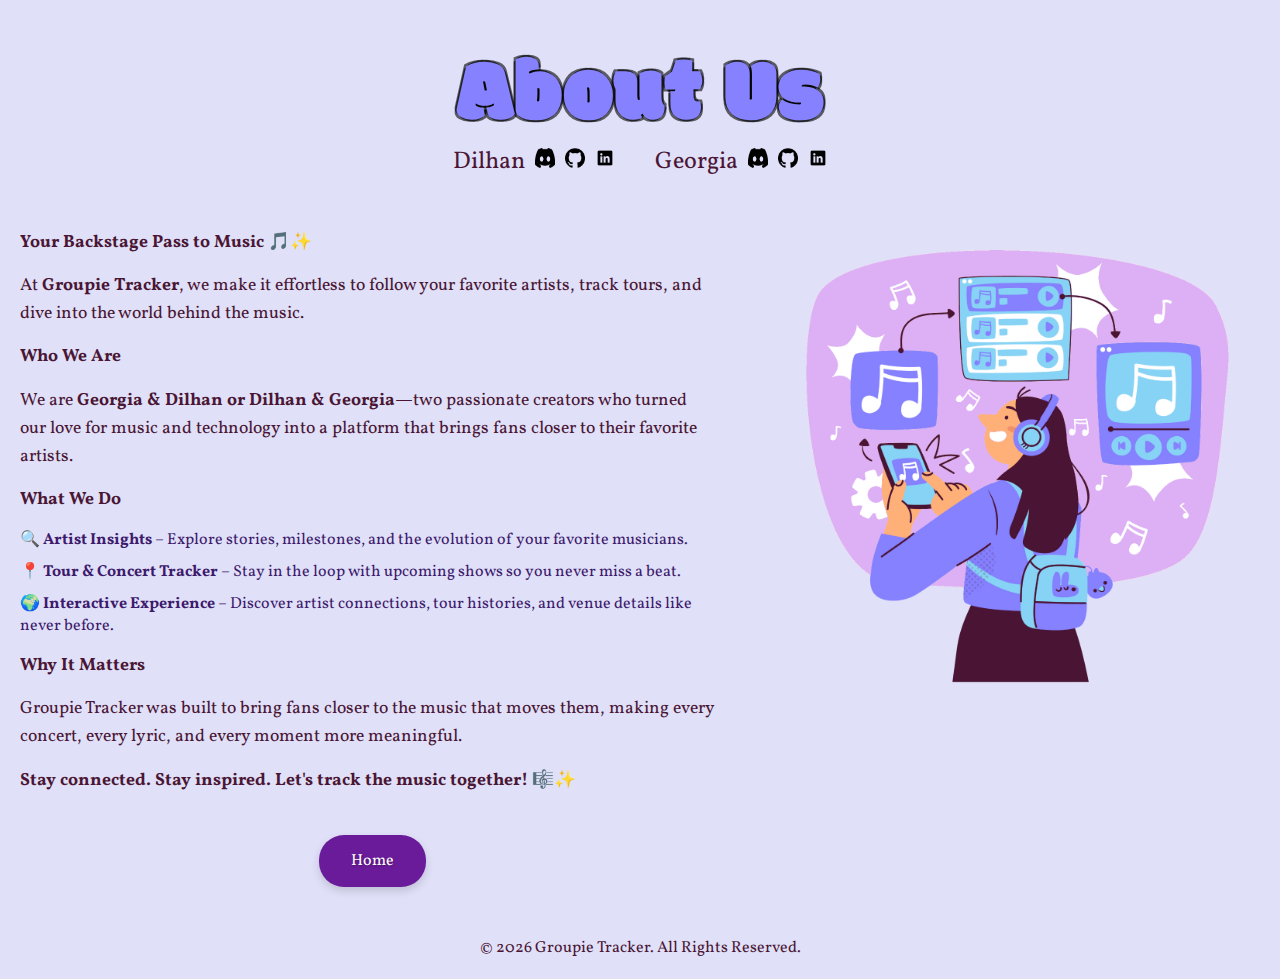
<file: templates/aboutus.html>
<!DOCTYPE html>
<html lang="en">
<head>
    <meta charset="UTF-8">
    <meta name="viewport" content="width=device-width, initial-scale=1.0">
    <link rel="icon" type="image/png" href="/static/favicon.png">
    <link rel="stylesheet" href="/static/styles.css">
    <link rel="stylesheet" href="/static/aboutus.css">
    <title>About Us</title>
    <link href="https://fonts.googleapis.com/css2?family=Modak&display=swap" rel="stylesheet">
    <link href="https://fonts.googleapis.com/css2?family=Vollkorn:ital,wght@0,400..900;1,400..900&display=swap" rel="stylesheet">
</head>
<body>
    <div class="main-content">
        <h1>About Us</h1>
        <div class="social-icons-container">
            <div class="social-icons">
                <span class="icon-label">Dilhan</span>
                <a href="https://discordapp.com/users/1277217326256881736" target="_blank" rel="noopener noreferrer"><!--noopener noreferrer is for security reasons-->
                  <img src="/static/images/discord.png" alt="Discord">
                </a>
                <a href="https://github.com/dilhanaslamaci" target="_blank" rel="noopener noreferrer">
                  <img src="/static/images/github.png" alt="GitHub">
                </a>
                <a href="https://www.linkedin.com/in/dilhanaslamaci/" target="_blank" rel="noopener noreferrer"> 
                  <img src="/static/images/linkedin.png" alt="LinkedIn">
                </a>
            </div>
            <div class="social-icons">
                <span class="icon-label">Georgia</span>
                <a href="https://discordapp.com/users/1277216244910522371" target="_blank" rel="noopener noreferrer"> <!--noopener noreferrer is for security reasons-->
                    <img src="/static/images/discord.png" alt="Discord">
                </a>
                <a href="https://github.com/RamGeo" target="_blank" rel="noopener noreferrer">
                  <img src="/static/images/github.png" alt="GitHub">
                </a>
                <a href="https://www.linkedin.com/in/georgia-marouli/" target="_blank" rel="noopener noreferrer">
                  <img src="/static/images/linkedin.png" alt="LinkedIn">
                </a>
            </div>
        </div>
    </div>
        
        <div class="content-container">
            <div class="text-section">
                <p><strong>Your Backstage Pass to Music 🎵✨</strong></p>
                <p>At <strong>Groupie Tracker</strong>, we make it effortless to follow your favorite artists, track tours, and dive into the world behind the music.</p>
                
                <p><strong>Who We Are</strong></p>  
                <p>We are <strong>Georgia & Dilhan or Dilhan & Georgia</strong>—two passionate creators who turned our love for music and technology into a platform that brings fans closer to their favorite artists.</p>
                
                <p><strong>What We Do</strong></p>
                <ul>
                    <li>🔍 <strong>Artist Insights</strong> – Explore stories, milestones, and the evolution of your favorite musicians.</li>
                    <li>📍 <strong>Tour & Concert Tracker</strong> – Stay in the loop with upcoming shows so you never miss a beat.</li>
                    <li>🌍 <strong>Interactive Experience</strong> – Discover artist connections, tour histories, and venue details like never before.</li>
                </ul>
                
                <p><strong>Why It Matters</strong></p>
                <p>Groupie Tracker was built to bring fans closer to the music that moves them, making every concert, every lyric, and every moment more meaningful.</p>
                
                <p><strong>Stay connected. Stay inspired. Let's track the music together! 🎼✨</strong></p>
                
                <div class="button-container">
                    <a href="/">
                        <button type="button" class="home-button">Home</button>
                    </a>
                </div>
            </div>
            
            <div class="image-section">
                <img src="/static/images/aboutus.png" alt="About Us">
            </div>
        </div>
    </div>

    <footer>
        <p>&copy; <span id="year"></span> Groupie Tracker. All Rights Reserved.</p>
    </footer>

    <script>
        document.getElementById("year").textContent = new Date().getFullYear();
    </script>
</body>
</html>
</file>
<file: static/styles.css>
/* Basic styles */
@import url('https://fonts.googleapis.com/css2?family=Modak&display=swap');
@import url('https://fonts.googleapis.com/css2?family=Vollkorn:ital,wght@0,400..900;1,400..900&display=swap');

* {
    margin: 0;
    padding: 0;
    box-sizing: border-box;
}

a {
    text-decoration: none;
}
html, body {
    width: 100%;
    height: 100%;
}

body {
    font-family: Modak, sans-serif;
    background-color: rgb(224, 224, 249);
    background-size: 400% 400%;
    background-attachment: fixed;
    background-repeat: repeat;
    animation: gradient 15s ease infinite;
}

@keyframes gradient {
    0% {
        background-position: 0% 50%;
    }
    50% {
        background-position: 100% 50%;
    }
    100% {
        background-position: 0% 50%;
    }
}

h1 {
    font-size: 7vw;
    color: #8682ff;
    font-style: normal;
    font-weight: 50;
    text-shadow: 
        2px 2px 0 rgba(0, 0, 0, 0.6),
        -2px -2px 0 rgba(0, 0, 0, 0.6),
        2px -2px 0 rgba(0, 0, 0, 0.6),
        -2px 2px 0 rgba(0, 0, 0, 0.6);
    padding-top: 20px;
}

p {
    font-family: Vollkorn, sans-serif;
    font-size: 1.0em;
    color: #4a1634;
}

.container {
    display: grid;
    grid-template-columns: 1fr;
    gap: 20px;
    max-width: 1200px;
    margin: 0 auto;
    color: transparent;
}

.data-section {
    background-color: transparent;
    padding: 20px;
    border-radius: 20px;
    box-shadow: 0 2px 10px rgba(0, 0, 0, 0.1);
}

.data-section h2 {
    font-size: 1.8em;
    margin-bottom: 15px;
    color: #ffffff;
    text-align: center;
}

.data-list {
    display: flex;
    flex-wrap: wrap;
    justify-content: center;
    gap: 20px;
}

.data-item {
    font-size: 16px;
    font-family: Vollkorn, sans-serif;
    color: #3D1A6C;
    background-color: #b6b4fd;
    border-radius: 8px;
    padding: 15px;
    max-width: 20vw;
    box-shadow: 0 2px 5px rgba(141, 7, 7, 0.1);
    text-align: center;
    cursor: pointer;
    transition: transform 0.3s, box-shadow 0.3s, background-color 0.3s, border-color 0.3s, opacity 0.3s, color 0.3s;
}

.data-item:hover {
    transform: scale(1.05) rotate(-3deg);
    box-shadow: 0 4px 15px rgba(0, 0, 0, 0.3);
    background-color: transparent;
    border: 2px solid #000000;
    opacity: 0.9;
    color: black;
}

.artist-image {
    max-width: 100%;
    border-radius: 8px;
}

footer {
    text-align: center;
    margin-top: 40px;
    color: #777;
}

footer p {
    font-size: 1em;
}

.scroll-down-button {
    position: fixed;
    bottom: 40px;
    right: 40px;
    width: 80px;
    height: 80px;
    background: none;
    border: none;
    cursor: pointer;
    z-index: 999;
    display: block;
    transition: all 0.3s ease;
}

.scroll-down-button:hover {
    transform: scale(1.1) translateY(5px);
}

.scroll-gif {
    width: 100%;
    height: 100%;
    object-fit: contain;
    opacity: 0.8;
}

.scroll-gif:hover {
    opacity: 1;
}

.intro {
    display: flex;
    flex-direction: column;
    justify-content: center;
    align-items: center;
    text-align: center;
    width: 100vw;
    height: 100vh;
}

.intro-img {
    width: 40vw;
    height: auto;
}

.intro-text {
    text-align: center;
    max-height: 300px;
    max-width: 600px;
    padding: 10px;
    font-size: 1.5vw;
}

body.hidden .main-content {
    display: none;
}

body.visible .main-content {
    display: block;
}

/* The modal (background) */
.modal {
    display: none;
    position: fixed;
    z-index: 1;
    left: 0;
    top: 0;
    width: 100%;
    height: 100%;
    background-color: rgba(0, 0, 0, 0.5);
    backdrop-filter: blur(5px);
    padding-top: 60px;
    overflow: auto;
    animation: fadeIn 0.5s;
    font-family: sans-serif;
}

/* Modal content */
.modal-content {
    background: rgb(224, 224, 249);
    margin: auto;
    padding: 20px;
    border: 1px solid #888;
    width: 80%;
    max-width: 900px;
    border-radius: 20px;
    position: relative;
}

.modal-title-container {
    width: 100%;
    text-align: center;
    margin-bottom: 30px;
}

.modal-title {
    color: #4b1533;
    font-size: 2.5em;
    font-weight: bold;
    margin: 0;
    padding: 10px 0;
}

.modal-body {
    display: flex;
    gap: 25px;
}

.modal-left {
    flex: 0 0 40%;
    max-width: 40%;
    display: flex;
    flex-direction: column;
    align-items: center;
}

.modal-right {
    flex: 0 0 60%;
    max-width: 60%;
}

/* Vinyl record styling */
.vinyl-record {
    width: 170px;
    height: 170px;
    border-radius: 50%;
    border: 40px solid black;
    display: flex;
    justify-content: center;
    align-items: center;
    animation: rotate 5s linear infinite;
    margin-bottom: 20px;
}

.modal-content img {
    max-width: 150px;
    max-height: 150px;
    width: 100%;
    height: auto;
    border-radius: 50%;
    border: 5px solid white;
}

/* Members section styling */
.modal-left .accordion-header {
    background: rgba(134, 130, 255, 0.5);
    color: #4b1533;
    padding: 15px 20px;
    border-radius: 10px;
    font-weight: bold;
    margin-bottom: 15px;
    width: 100%;
    text-align: center;
    position: relative;
    cursor: pointer;
}

.modal-left .accordion-header::after {
    content: '▼';
    position: absolute;
    right: 20px;
    transition: transform 0.3s ease;
    font-size: 1em;
    font-weight: bold;
    opacity: 0.7;
    line-height: 1;
    top: 50%;
    transform: translateY(-50%);
}

.modal-left .accordion-header.active::after {
    transform: translateY(-50%) rotate(180deg);
}

.members-content {
    background: rgba(255, 255, 255, 0.1);
    padding: 15px;
    border-radius: 10px;
    width: 100%;
}

.member-item {
    padding: 8px 12px;
    color: #4b1533;
    font-family: 'Vollkorn', serif;
    font-size: 14px;
    line-height: 1.4;
}

/* Right side accordion styling */
.modal-right .accordion-header {
    background: rgba(134, 130, 255, 0.5);
    color: #4b1533;
    padding: 15px 20px;
    cursor: pointer;
    border-radius: 10px;
    margin-bottom: 15px;
    font-weight: bold;
    transition: background-color 0.3s ease;
    position: relative;
}

.modal-right .accordion-header:hover {
    background: rgba(134, 130, 255, 0.7);
}

.modal-right .accordion-header::after {
    content: '▼';
    position: absolute;
    right: 20px;
    transition: transform 0.3s ease;
    font-size: 1em;
    font-weight: bold;
    opacity: 0.7;
    line-height: 1;
    top: 50%;
    transform: translateY(-50%);
}

.modal-right .accordion-header.active::after {
    transform: translateY(-50%) rotate(180deg);
}

.accordion-content {
    display: none;
    padding: 15px;
    background: rgba(255, 255, 255, 0.1);
    border-radius: 10px;
    margin-top: -10px;
    margin-bottom: 15px;
    color: #4b1533;
    font-family: 'Vollkorn', serif;
}

.accordion-content.active {
    display: block;
}

@keyframes rotate {
    0% { transform: rotate(0deg); }
    100% { transform: rotate(360deg); }
}

/* Close button styling */
.close {
    position: absolute;
    top: 20px;
    right: 20px;
    font-size: 28px;
    font-weight: bold;
    color: #4b1533;
    cursor: pointer;
}

.close:hover {
    color: #000;
}

/* Item styling */
.member-item,
.location-item,
.tour-date {
    padding: 8px 12px;
    margin: 4px 0;
    background-color: rgba(255, 255, 255, 0.1);
    border-radius: 4px;
    font-family: 'Vollkorn', serif;
    font-size: 14px;
    line-height: 1.4;
    color: #4b1533;
}

.member-item:hover,
.location-item:hover,
.tour-date:hover {
    background-color: rgba(255, 255, 255, 0.2);
}

.modal-header h2 {
    margin-left: 0;
    text-align: center;
    top: 0;
    font-size: 2em; /* Adjust this value to change the title size */
    color: #ffffff;
    animation: fadeInScale 1s ease-in-out; /* Apply the animation */
}

@keyframes fadeInScale {
    0% {
        opacity: 0;
        transform: scale(0.9);
    }
    100% {
        opacity: 1;
        transform: scale(1);
    }
}
  
.modal-members {
    margin-top: auto; /* Pushes the element to the bottom */
    width: 100%;
    text-align: center;
    padding: 10px 0;
    background-color: #1a1a1a;
    color: #ffffff;
    border-top: 1px solid #444;
    position: relative;
}


/* Intro Section */
.intro {
    display: flex;
    flex-direction: column;
    justify-content: center;
    align-items: center;
    text-align: center;
    width: 100vw;
    height: 100vh;
}

/* Make the GIF larger */
.intro-img {
    width: 40vw; /* Adjust size */
    height: auto;
}

/* Style the introduction text */
.intro-text {
    text-align: center;
    max-height: 300px;
    max-width: 600px;
    padding: 10px;
    font-size: 1.5vw;
}

.intro .intro-content {
    display: flex;
    flex-direction: row;
    align-items: center;
    text-align: center;
}

.intro .intro-image {
    max-width: 100px; /* Adjust size as needed */
    margin-bottom: 20px; /* Space between the image and text */
}

@keyframes introAnimation {
    0% {
        opacity: 1;
    }
    80% {
        opacity: 1;
    }
    100% {
        opacity: 0;
        visibility: hidden; /* Ensures the intro is hidden after animation */
    }
}

/* Hide main content initially */
body.hidden .main-content {
    display: none;
}

body.visible .main-content {
    display: block;
}

/* Updated About Us Button */
.about-us-button {
    background-color: #6A1B9A; /* Purple background */
    border: none; /* Remove borders */
    color: white; /* White text */
    padding: 15px 32px; /* Add some padding */
    text-align: center; /* Center the text */
    text-decoration: none; /* Remove underline */
    display: inline-block; /* Make the link block-level */
    font-size: 16px; /* Increase the font size */
    margin: 10px 2px; /* Add some margin */
    cursor: pointer; /* Add a pointer on hover */
    border-radius: 25px; /* Rounded corners */
    transition: background-color 0.3s, transform 0.3s; /* Smooth transitions */
    box-shadow: 0 4px 8px rgba(0, 0, 0, 0.15); /* Subtle shadow */
    font-family: Vollkorn, sans-serif;

}

.about-us-button:hover {
    background-color: #4A148C; /* Darker purple background on hover */
    transform: scale(1.05); /* Slightly increase size on hover */
}

/* Updated Home Button */
.home-button {
    background-color: #6A1B9A; /* Lighter purple background */
    border: none; /* Remove borders */
    color: white; /* White text */
    padding: 15px 32px; /* Add some padding */
    text-align: center; /* Center the text */
    text-decoration: none; /* Remove underline */
    display: inline-block; /* Make the link block-level */
    font-size: 16px; /* Increase the font size */
    margin: 10px 2px; /* Add some margin */
    cursor: pointer; /* Add a pointer on hover */
    border-radius: 25px; /* Rounded corners */
    transition: background-color 0.3s, transform 0.3s; /* Smooth transitions */
    font-family: Vollkorn, sans-serif;
    box-shadow: 0 4px 8px rgba(0, 0, 0, 0.15); /* Subtle shadow */

}

.home-button:hover {
    background-color: #4A148C; /* Darker purple background on hover */
    transform: scale(1.05); /* Slightly increase size on hover */
}


/* Focused effect for better accessibility */
.home-button:focus,
.about-us-button:focus {
    outline: none; /* Remove default focus outline */
    box-shadow: 0px 0px 8px 4px rgba(235, 125, 211, 0.7); /* Highlight with green outline */
}

/* Active effect (when clicked) */
.home-button:active,
.about-us-button:active {
    transform: scale(0.98); /* Slightly scale down */
    background-color: #f590f0; /* Darker green */
    box-shadow: 0px 5px 10px rgba(0, 0, 0, 0.2); /* Subtle shadow */
}

/* Add some icon or text-shadow effect */
.home-button,
.about-us-button {
    text-shadow: 1px 1px 2px rgba(0, 0, 0, 0.3); /* Light shadow to make the text stand out */
}

/* Optional: Glow effect on hover for a cool modern feel */
.home-button:hover,
.about-us-button:hover {
    box-shadow: 0 0 10px 2px rgba(235, 125, 211, 0.8); /* Green glow */
}


/* Accordion Styles */
.accordion {
    width: 100%;
}

.accordion-item {
    margin-bottom: 15px;
    border-radius: 8px;
    overflow: hidden;
}

.accordion-header {
    cursor: pointer;
    padding: 10px 15px;
    background-color: #e6e6fa;
    border-radius: 4px;
    margin-bottom: 2px;
    transition: background-color 0.3s ease;
}

.accordion-header:hover {
    background-color: #d1d1f7;
}

/* Optional: Add an indicator to show it's clickable */
.accordion-header::after {
    content: '▼';
    float: right;
    transform: rotate(0deg);
    transition: transform 0.3s ease;
}

/* Optional: Rotate the indicator when section is open */
.accordion-header.active::after {
    transform: rotate(180deg);
}

.accordion-content {
    max-height: 0;
    overflow: hidden;
    transition: max-height 0.3s ease-out;
    background-color: rgba(255, 255, 255, 0.1);
    padding: 0;
}

.accordion-content.active {
    padding: 15px;
}

/* Style for the content inside accordion */
.accordion-content p,
.accordion-content div,
.accordion-content ul {
    color: #4b1533;
    margin: 0;
    line-height: 1.4;
}

/* Ensure tour dates do not wrap */
.tour-date {
    white-space: nowrap;
    min-width: fit-content; /* Adjust width to content */
}


.tour-date:last-child {
    margin-bottom: 0;
}

/* Ensure modal content is properly scrollable */
.modal-content {
    max-height: 90vh;
    overflow-y: auto;
    padding: 20px;
}

.modal-body {
    margin-top: 20px;
}

.location-item {
    padding: 8px 12px;
    margin: 4px 0;
    background-color: rgba(255, 255, 255, 0.1);
    border-radius: 4px;
    font-family: 'Vollkorn', serif;
    font-size: 14px;
    line-height: 1.4;
    color: #4b1533;
}

.location-item:hover {
    background-color: rgba(255, 255, 255, 0.2);
}

/* Common grid container style for members, locations, and tour dates */
.member-list,
.location-list,
#modal-tour-dates {
    display: grid;
    grid-template-columns: repeat(auto-fill, minmax(200px, 1fr));
    gap: 10px;
    padding: 5px;
}

/* Member items styling */
.member-item {
    padding: 8px 12px;
    margin: 4px 0;
    background-color: rgba(255, 255, 255, 0.1);
    border-radius: 4px;
    font-family: 'Vollkorn', serif;
    font-size: 14px;
    line-height: 1.4;
    color: #4b1533;
}

.member-item:hover {
    background-color: rgba(255, 255, 255, 0.2);
}

/* Tour dates styling */
.tour-date {
    padding: 8px 12px;
    margin: 4px 0;
    background-color: rgba(255, 255, 255, 0.1);
    border-radius: 4px;
    font-family: 'Vollkorn', serif;
    font-size: 13px;
    line-height: 1.4;
    color: #4b1533;
}

.tour-date:hover {
    background-color: rgba(255, 255, 255, 0.2);
}

.tour-date-error {
    text-align: center;
    padding: 20px;
    color: #721c24;
    background-color: #f8d7da;
    border: 1px solid #f5c6cb;
    border-radius: 8px;
}

/* Accordion content adjustments */
.accordion-content.active {
    padding: 20px;
    max-height: 400px; /* Increased to show more content */
    overflow-y: auto;
}

/* Scrollbar styling */
.accordion-content::-webkit-scrollbar {
    width: 8px;
}

.accordion-content::-webkit-scrollbar-track {
    background: #f1f1f1;
    border-radius: 4px;
}

.accordion-content::-webkit-scrollbar-thumb {
    background: #8682ff;
    border-radius: 4px;
}

.accordion-content::-webkit-scrollbar-thumb:hover {
    background: #7a76ff;
}

.info-section {
    display: flex;
    flex-direction: column;
    gap: 15px;
}

.info-item {
    padding: 8px 12px;
    margin: 4px 0;
    background-color: rgba(255, 255, 255, 0.1);
    border-radius: 4px;
    font-family: 'Vollkorn', serif;
    font-size: 14px;
    line-height: 1.4;
    color: #4b1533;
}

.info-item strong {
    margin-right: 8px;
    color: #8682ff;
}

/* Update modal content max-width for better layout */
.modal-content {
    max-width: 900px;
    width: 90%;
    margin: 20px auto;
    padding: 30px;
}

/* Ensure accordion items stack properly */
.accordion-item {
    margin-bottom: 15px;
}

/* Make sure the content doesn't overflow */
.accordion-content {
    overflow-y: auto;
    max-height: 300px;
}

.location-list {
    list-style: none;
    padding: 0;
}

.location-item {
    padding: 8px 0;
    border-bottom: 1px solid rgba(0,0,0,0.1);
    color: #4b1533;
}

.location-item:last-child {
    border-bottom: none;
}

.date-item {
    padding: 8px;
    margin: 4px 0;
    background-color: #f5f5f5;
    border-radius: 4px;
}

.accordion-content {
    background-color: #e6e6fa;
    padding: 15px;
    display: block;
    border-radius: 0 0 4px 4px;
}

#modal-dates {
    background-color: #e6e6fa;
    padding: 10px;
    border-radius: 4px;
}

.date-item {
    background-color: #e6e6fa;
    padding: 8px;
    margin: 4px 0;
    border-radius: 4px;
}

.modal .accordion-content .tour-date {
    white-space: nowrap; /* Prevent line breaks within the tour date */
}

/* Update the tour dates container and item styling */
#modal-tour-dates {
    display: grid;
    grid-template-columns: repeat(auto-fill, minmax(250px, 1fr)); /* Adjust column width */
    gap: 10px;
    padding: 5px;
    width: 100%;
    justify-content: space-between; /* Spread items across available space */
}

.tour-date {
    padding: 8px 12px;
    margin: 4px 0;
    background-color: rgba(255, 255, 255, 0.1);
    border-radius: 4px;
    font-family: 'Vollkorn', serif;
    font-size: 13px;
    line-height: 1.4;
    color: #4b1533;
    white-space: nowrap;
    min-width: fit-content; /* Adjust width to content */
}

/* Update accordion content to handle overflow properly */
.accordion-content {
    background-color: #e6e6fa;
    padding: 15px;
    display: block;
    border-radius: 0 0 4px 4px;
    width: 100%;
}

/* Add responsive design for smaller screens */
@media (max-width: 600px) {
    #modal-tour-dates {
        grid-template-columns: 1fr;
    }
}



/* Mobile responsiveness */ 
@media screen and (max-width: 768px) {
    h1 {
        font-size: 8vw; /* Adjust heading size */
        padding-top: 10px;
    }

    .intro {
        flex-direction: column;
        justify-content: center;
        align-items: center;
        height: auto;
        padding: 20px;
    }

    .intro-img {
        width: 60vw; /* Scale down image size */
        height: auto;
    }

    .intro-text {
        font-size: 3vw; /* Adjust font size for smaller screens */
        padding: 15px;
        max-height: none;
        max-width: 100%;
    }

    .data-list {
        flex-direction: column;
        justify-content: center;
        gap: 15px;
    }

    .data-item {
        max-width: 90%; /* Adjust the max-width for mobile */
        font-size: 14px; /* Decrease font size */
        padding: 12px;
        box-shadow: none;
    }

    .modal-content {
        width: 95%;
        padding: 20px;
        margin: 10px;
    }

    .modal-left, .modal-right {
        flex: 1;
        max-width: 100%;
        margin-bottom: 20px;
    }

    .accordion-header {
        font-size: 14px; /* Reduce header font size */
        padding: 10px;
    }

    .modal-body {
        flex-direction: column;
    }

    /* Adjust the vinyl record */
    .vinyl-record {
        width: 120px; /* Smaller vinyl record */
        height: 120px;
        border-radius: 50%;
        border: 20px solid black;
    }

    .scroll-down-button {
        bottom: 20px;
        right: 20px;
        width: 60px;
        height: 60px;
    }

    /* Accordion content in modal */
    .accordion-content {
        padding: 12px;
        max-height: 200px; /* Ensure it's scrollable */
    }

    /* Ensure all buttons look good on mobile */
    .about-us-button, .home-button {
        width: 80%;
        font-size: 14px; /* Smaller font size for mobile */
        padding: 12px 0;
        margin: 10px 0;
    }

    .modal-header h2 {
        font-size: 1.8em; /* Reduce title size */
    }

    .location-item, .member-item {
        font-size: 12px; /* Reduce font size */
        padding: 8px;
    }
}

/* For very small mobile screens (max-width: 480px) */
@media screen and (max-width: 480px) {
    .intro-img {
        width: 80vw; /* Larger image for very small screens */
    }

    .intro-text {
        font-size: 4vw; /* Even smaller font size */
        padding: 12px;
    }

    .data-item {
        max-width: 100%; /* Make data items full-width */
    }

    .scroll-down-button {
        width: 50px;
        height: 50px;
    }

    .modal-title {
        font-size: 2em; /* Smaller modal title */
    }

    .accordion-header {
        font-size: 12px;
        padding: 8px;
    }

    .accordion-content {
        font-size: 12px;
        padding: 10px;
    }

    .home-button, .about-us-button {
        width: 90%;
        font-size: 13px;
    }
}

/* Search Bar Container */
.search-bar-container {
    display: flex;
    align-items: center;
    justify-content: space-between;
    width: 80%;
    max-width: 500px;
    margin: 20px auto;
    padding: 12px;
    background: #f5f5f5;
    border-radius: 50px;
    box-shadow: 0 6px 12px rgba(0, 0, 0, 0.1);
    transition: all 0.3s ease-in-out;
    position: relative;
    overflow: hidden;
}

/* Search Icon */
.search-icon {
    font-size: 1.5rem;
    color: #888;
    cursor: pointer;
    transition: transform 0.3s ease;
    size: 1.5rem;
}

.search-icon:hover {
    transform: scale(1.1);
}

/* Search Bar Input */
.search-bar {
    flex: 1;
    padding: 12px 20px;
    font-size: 16px;
    border: none;
    outline: none;
    background: #e9e9e9;
    border-radius: 50px;
    transition: all 0.3s ease;
    color: #333;
}

/* Change Background Color and Border on Focus */
.search-bar:focus {
    background: rgba(204, 153, 255, 0.1);  /* Light Purple with very low opacity */
    border: 2px solid #8682ff;
    box-shadow: 0 0 8px rgba(134, 130, 255, 0.5);
}

/* Add Search Icon inside the Input Field */
.search-bar:focus ~ .search-icon {
    color: #8682ff;
}

/* Search Bar Container with Icon */
.search-bar-container .search-bar {
    padding-left: 40px;
    background: url('/static/images/searchicon3.png') no-repeat 10px center;
    background-size: 20px;
}

/* Hover effect for the whole container */
.search-bar-container:hover {
    box-shadow: 0 8px 15px rgba(0, 0, 0, 0.15);
}


/* Suggestions Box */
.suggestions-box {
    position: absolute;
    top: 113%;  /* Increased distance from the search bar */
    left: 50%;
    transform: translateX(-50%);
    width: 70%;
    max-width: 480px;
    background: white;
    border-radius: 20px;
    box-shadow: 0 8px 20px rgba(0, 0, 0, 0.1);
    max-height: 250px;
    overflow-y: auto;
    z-index: 1000;
    display: none;
    margin-top: 10px; /* Space between the search bar and suggestions box */
    font-family: 'Vollkorn', sans-serif;
    border: 2px solid #e0e0e0;
    transition: opacity 0.3s ease, transform 0.3s ease;
}

/* Individual Suggestion Item */
.suggestion-item {
    padding: 12px 25px;
    cursor: pointer;
    display: flex;
    justify-content: space-between;
    align-items: center;
    color: #444;
    border-bottom: 1px solid #f0f0f0;
    transition: background-color 0.3s ease, padding-left 0.2s ease;
}

/* Hover effect on suggestion */
.suggestion-item:hover {
    background-color: #8682ff;
    color: white;
    padding-left: 30px;
}

/* Suggestion Text */
.suggestion-text {
    font-size: 16px;
    font-weight: 500;
    color: #000000;
}

/* Suggestion Type (small badge next to suggestion) */
.suggestion-type {
    font-size: 0.85em;
    padding: 4px 10px;
    background: rgba(134, 130, 255, 0.3);
    border-radius: 20px;
    margin-left: 10px;
    color: #8682ff;
    font-weight: 600;
}

/* Hover effect on suggestion type */
.suggestion-item:hover .suggestion-type {
    background: rgba(255, 255, 255, 0.3);
    color: white;
}

/* Show the suggestions box with slight opacity fade */
.suggestions-box.show {
    display: block;
    opacity: 1;
    transform: translateY(10px);
}

/* Filter Styles */
.filter-container {
    width: 150%;
    max-width: 800px;
    margin: 20px auto;
    background: transparent;
    border-radius: 20px;
    box-shadow: 0 6px 12px rgba(0, 0, 0, 0.1);
    padding: 20px;
    font-family: 'Vollkorn', sans-serif;
    transition: all 0.3s ease-in-out;
}

.filter-container:hover {
    box-shadow: 0 8px 15px rgba(0, 0, 0, 0.15);
}

.filter-header {
    display: flex;
    justify-content: space-between;
    align-items: center;
    margin-bottom: 15px;
    border-bottom: 2px solid #e0e0e0;
    padding-bottom: 10px;
}

.filter-header h3 {
    color: #8682ff;
    font-size: 1.5rem;
    margin: 0;
}

/* Filter title container */
.filter-title-container {
    display: flex;
    flex-direction: column;
    align-items: center;
    gap: 10px;
}

/* New Filter Toggle Button */
.filter-toggle-button {
    display: flex;
    justify-content: center;
    align-items: center;
    cursor: pointer;
    width: 30px;
    height: 30px;
    background: #8682ff;
    border-radius: 50%;
    transition: all 0.3s ease;
}

.filter-toggle-button:hover {
    background: #7571e6;
    transform: translateY(2px);
}

/* Arrow indicator for filter toggle */
.filter-arrow-down {
    display: block;
    width: 0;
    height: 0;
    border-left: 8px solid transparent;
    border-right: 8px solid transparent;
    border-top: 12px solid white;
    transition: transform 0.3s ease;
}

.filter-toggle-button.active .filter-arrow-down {
    transform: rotate(180deg);
}

/* Filter Section */
.filter-section {
    display: grid;
    grid-template-columns: repeat(auto-fit, minmax(300px, 1fr));
    gap: 20px;
    max-height: 1000px;
    overflow: hidden;
    transition: max-height 0.5s ease, opacity 0.3s ease, transform 0.3s ease;
    opacity: 1;
    transform: translateY(0);
}

.filter-section.collapsed {
    max-height: 0;
    opacity: 0;
    transform: translateY(-20px);
    margin-top: 0;
    margin-bottom: 0;
    padding-top: 0;
    padding-bottom: 0;
    overflow: hidden;
}

.reset-filters-btn {
    background: #8682ff;
    color: white;
    border: none;
    padding: 15px 25px; /* Increased padding for a larger button */
    border-radius: 50px;
    cursor: pointer;
    font-family: 'Vollkorn', sans-serif;
    font-weight: 600;
    font-size: 20px; /* Increased font size for larger text */
    transition: all 0.3s ease;
    position: relative;
    left: -20px; /* Keep the left adjustment if needed */
}



.reset-filters-btn:hover {
    background: #7571e6;
    transform: scale(1.05);
}

.filter-group {
    margin-bottom: 15px;
}

.filter-group label {
    display: block;
    margin-bottom: 8px;
    color: #4a1634;
    font-weight: 600;
}

/* Range Slider Styles */
.range-slider {
    width: 100%;
    padding: 0 10px;
}

.range-values {
    display: flex;
    justify-content: space-between;
    margin-bottom: 5px;
    color: #8682ff;
    font-weight: 600;
}

.range-inputs {
    position: relative;
    height: 30px;
}

.range-input {
    position: absolute;
    width: 100%;
    height: 5px;
    background: none;
    pointer-events: none;
    -webkit-appearance: none;
    appearance: none;
}

.range-input::-webkit-slider-thumb {
    height: 20px;
    width: 20px;
    border-radius: 50%;
    background: #8682ff;
    cursor: pointer;
    pointer-events: auto;
    -webkit-appearance: none;
    appearance: none;
    margin-top: -8px;
    box-shadow: 0 2px 6px rgba(0, 0, 0, 0.2);
}

.range-input::-moz-range-thumb {
    height: 20px;
    width: 20px;
    border-radius: 50%;
    background: #8682ff;
    cursor: pointer;
    pointer-events: auto;
    border: none;
    box-shadow: 0 2px 6px rgba(0, 0, 0, 0.2);
}

/* Checkbox Styles */
.checkbox-container {
    display: flex;
    flex-wrap: wrap;
    gap: 10px;
    max-height: 150px;
    overflow-y: auto;
    padding: 5px;
}

.checkbox-item {
    display: flex;
    align-items: center;
    margin-right: 15px;
    margin-bottom: 8px;
}

.checkbox-item input[type="checkbox"] {
    display: none;
}

.checkbox-item label {
    position: relative;
    padding-left: 30px;
    cursor: pointer;
    font-weight: normal;
    user-select: none;
}

.checkbox-item label:before {
    content: '';
    position: absolute;
    left: 0;
    top: 0;
    width: 20px;
    height: 20px;
    border: 2px solid #8682ff;
    border-radius: 4px;
    background: white;
    transition: all 0.3s ease;
}

.checkbox-item input[type="checkbox"]:checked + label:before {
    background: #8682ff;
}

.checkbox-item input[type="checkbox"]:checked + label:after {
    content: '';
    position: absolute;
    left: 7px;
    top: 3px;
    width: 6px;
    height: 12px;
    border: solid white;
    border-width: 0 2px 2px 0;
    transform: rotate(45deg);
}

/* Scrollbar for checkbox containers */
.checkbox-container::-webkit-scrollbar {
    width: 8px;
}

.checkbox-container::-webkit-scrollbar-track {
    background: #f1f1f1;
    border-radius: 10px;
}

.checkbox-container::-webkit-scrollbar-thumb {
    background: #8682ff;
    border-radius: 10px;
}

.checkbox-container::-webkit-scrollbar-thumb:hover {
    background: #7571e6;
}

/* Responsive adjustments */
@media screen and (max-width: 768px) {
    .filter-container {
        width: 90%;
        padding: 15px;
    }
    
    .filter-section {
        grid-template-columns: 1fr;
    }
    
    .checkbox-container {
        max-height: 120px;
    }
    
    .filter-header {
        flex-direction: column;
        align-items: center;
        gap: 15px;
    }
    
    .filter-title-container {
        margin-bottom: 10px;
    }
    
    .search-bar-container {
        width: 100%;
    }
}

@media screen and (max-width: 480px) {
    .filter-container {
        width: 95%;
        padding: 10px;
    }
    
    .filter-header h3 {
        font-size: 1.2rem;
    }
    
    .reset-filters-btn {
        padding: 6px 12px;
        font-size: 0.9rem;
    }
}


/* Modal Header */
.modal-header {
    display: flex;
    justify-content: space-between;
    align-items: center;
    padding: 10px 20px;
    position: relative;
}

/* View Map Button */
.view-map-button {
    background-color: #6A1B9A;
    border: none;
    color: white;
    padding: 10px 20px;
    text-align: center;
    text-decoration: none;
    display: inline-block;
    font-size: 13px;
    margin: 0;
    cursor: pointer;
    border-radius: 25px;
    transition: background-color 0.3s, transform 0.3s;
    box-shadow: 0 4px 8px rgba(0, 0, 0, 0.15);
    font-family: Vollkorn, sans-serif;
    text-shadow: 1px 1px 2px rgba(0, 0, 0, 0.3);
    order: 1; /* Makes it appear first (left side) */
}

.view-map-button:hover {
    background-color: #4A148C;
    transform: scale(1.05);
    box-shadow: 0 0 10px 2px rgba(235, 125, 211, 0.8);
}

/* Close button adjustments */
.close {
    order: 2; /* Makes it appear second (right side) */
    position: static; /* Remove absolute positioning */
    font-size: 28px;
    font-weight: bold;
    color: #4b1533;
    cursor: pointer;
    margin-left: auto; /* Pushes it to the right */
}

/* Adjust modal title container to account for new header */
.modal-title-container {
    margin-top: 10px;
    margin-bottom: 20px;
}
</file>
<file: static/aboutus.css>
@import url('https://fonts.googleapis.com/css2?family=Modak&display=swap');
@import url('https://fonts.googleapis.com/css2?family=Vollkorn:ital,wght@0,400..900;1,400..900&display=swap');
* {
    margin: 0;
    padding: 0;
    box-sizing: border-box;
}
body {
    font-family: Modak, sans-serif;
    background-color: rgb(224, 224, 249);
    background-size: 400% 400%;
    background-attachment: fixed;
    min-height: 100vh;
    display: flex;
    flex-direction: column;
}
.main-content {
    flex: 1;
    padding: 10px;
    margin
}
h1 {
    font-size: 7vw;
    color: #8682ff;
    font-style: normal;
    font-weight: 50;
    text-shadow: 
        2px 2px 0 rgba(0, 0, 0, 0.6),
        -2px -2px 0 rgba(0, 0, 0, 0.6),
        2px -2px 0 rgba(0, 0, 0, 0.6),
        -2px 2px 0 rgba(0, 0, 0, 0.6);
    text-align: center;
    padding: 20px 0;
    margin-bottom: 30px;
}
.content-container {
    display: flex;
    justify-content: space-between;
    align-items: flex-start;
    gap: 40px;
    max-width: 1400px;
    margin: 0 auto;
    padding: 0 20px;
}
.text-section {
    flex: 1;
    padding: 20px 0;
    font-family: Vollkorn, sans-serif;
    color: #3D1A6C;
    transition: transform 0.3s;
    background-color: transparent;
    box-shadow: none;
}
.text-section:hover {
    transform: scale(1.01);
}
.text-section p {
    margin-bottom: 15px;
    font-size: 1.1em;
    line-height: 1.6;
    padding-right: 10px;
}
.text-section ul {
    margin: 15px 0;
    padding-left: 0;
}
.text-section li {
    margin-bottom: 10px;
    list-style-type: none;
}
.image-section {
    flex: 0 0 40%;
    display: flex;
    justify-content: center;
    align-items: flex-start;
}
.image-section img {
    max-width: 100%;
    height: auto;
    border-radius: 0;
    box-shadow: none;
}
.button-container {
    margin-top: 30px;
    text-align: center;
}
.home-button {
    background-color: #6A1B9A;
    border: none;
    color: white;
    padding: 15px 32px;
    text-align: center;
    text-decoration: none;
    display: inline-block;
    font-size: 16px;
    margin: 10px 2px;
    cursor: pointer;
    border-radius: 25px;
    transition: background-color 0.3s, transform 0.3s;
    font-family: Vollkorn, sans-serif;
    box-shadow: 0 4px 8px rgba(0, 0, 0, 0.15);
}
.home-button:hover {
    background-color: #4A148C;
    transform: scale(1.05);
    box-shadow: 0 0 10px 2px rgba(235, 125, 211, 0.8);
}
footer {
    text-align: center;
    padding: 20px;
    margin-top: auto;
    font-family: Vollkorn, sans-serif;
    color: #4a1634;
}
@media (max-width: 768px) {
    .content-container {
        flex-direction: column;
    }
    
    .image-section {
        flex: 0 0 100%;
    }
    
    h1 {
        font-size: 10vw;
    }
}
.social-icons-container {
    display: flex;
    justify-content: center;
    gap: 40px;
    margin-bottom: 20px;
    margin-top: -70px;
}
.social-icons {
    display: flex;
    align-items: center;
    gap: 10px;
}
.icon-label {
    font-size: 1.5em;
    font-family: Vollkorn, sans-serif;
    color: #4a1634;
}
.social-icons img {
    width: 20px; /* Adjust the size of the icons */
    height: 20px; /* Ensure the icons are square */
    transition: transform 0.3s ease;
}
.social-icons img:hover {
    transform: scale(1.1); /* Slight zoom effect on hover */
}
@media (max-width: 200px) {
    .icons a {
        margin-right: 8px;
    }
    .icons img {
        width: 18px;
        height: 18px;
    }
}
</file>
